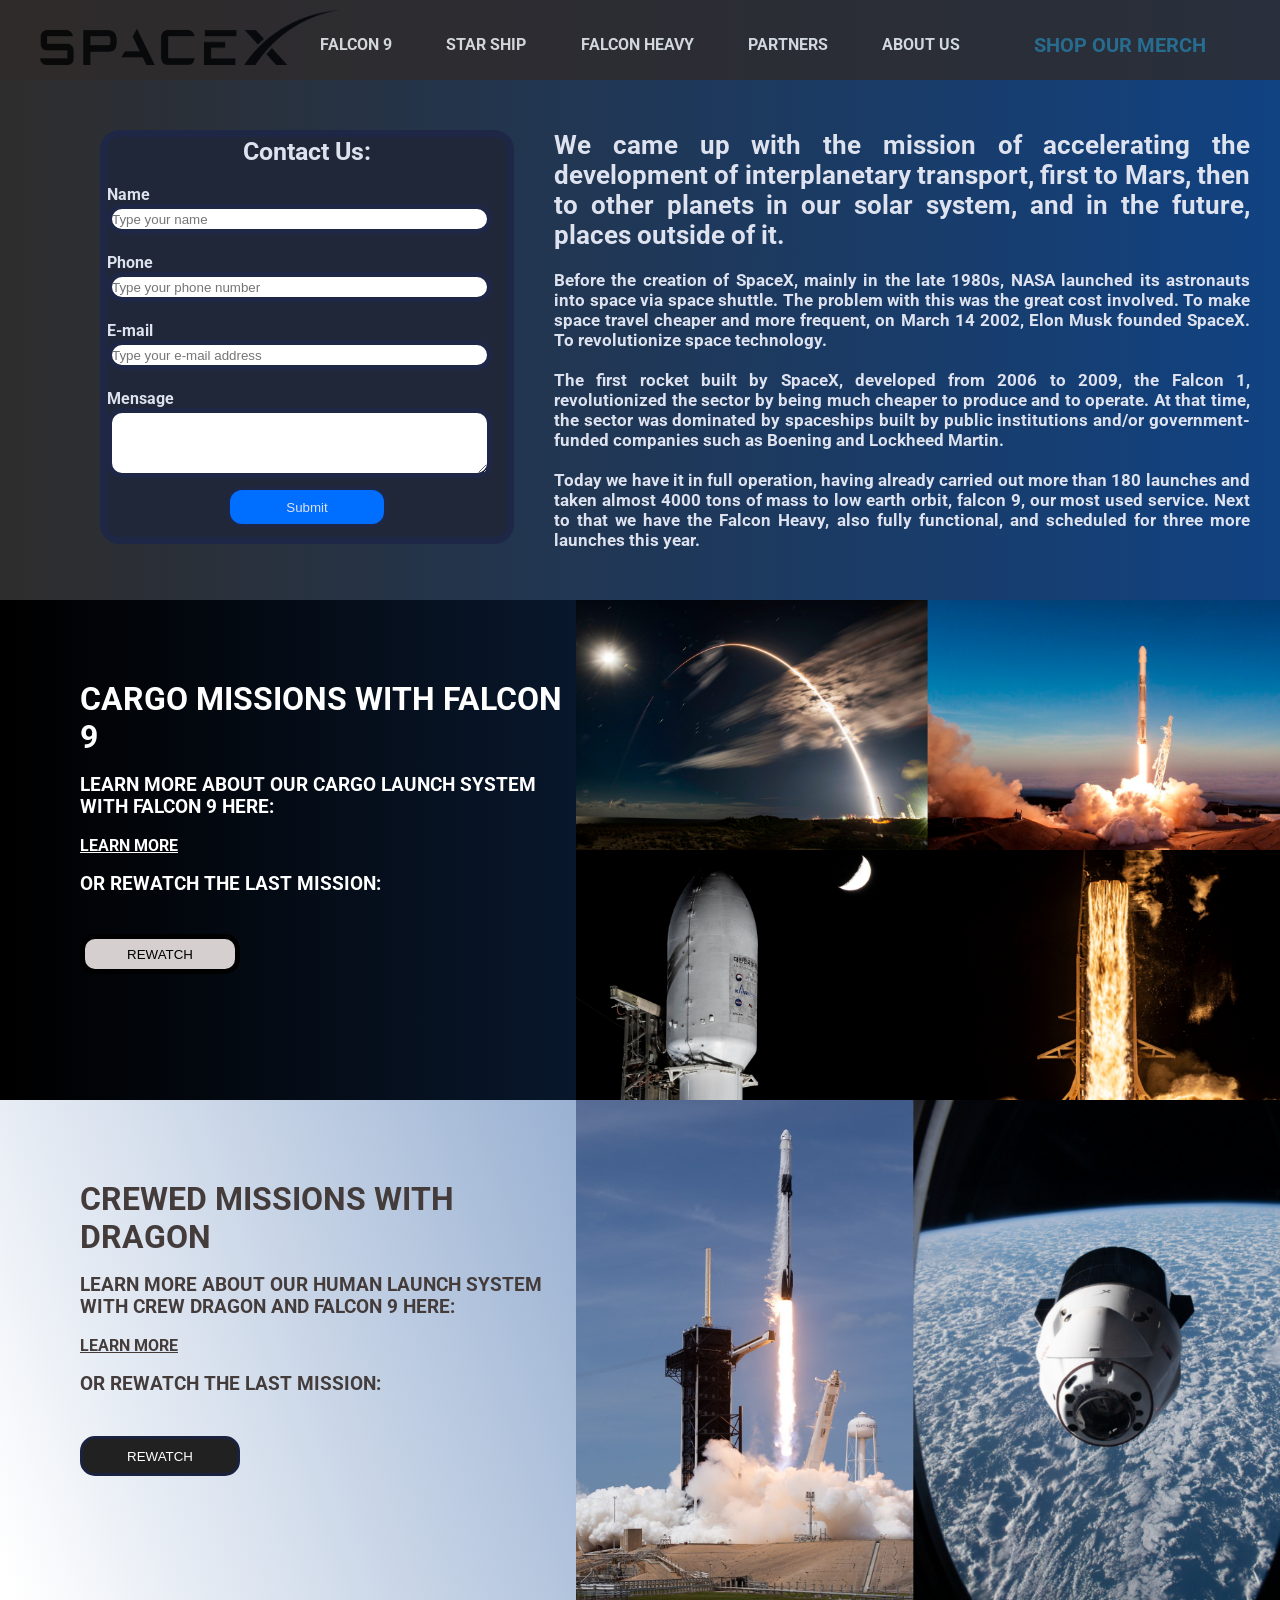
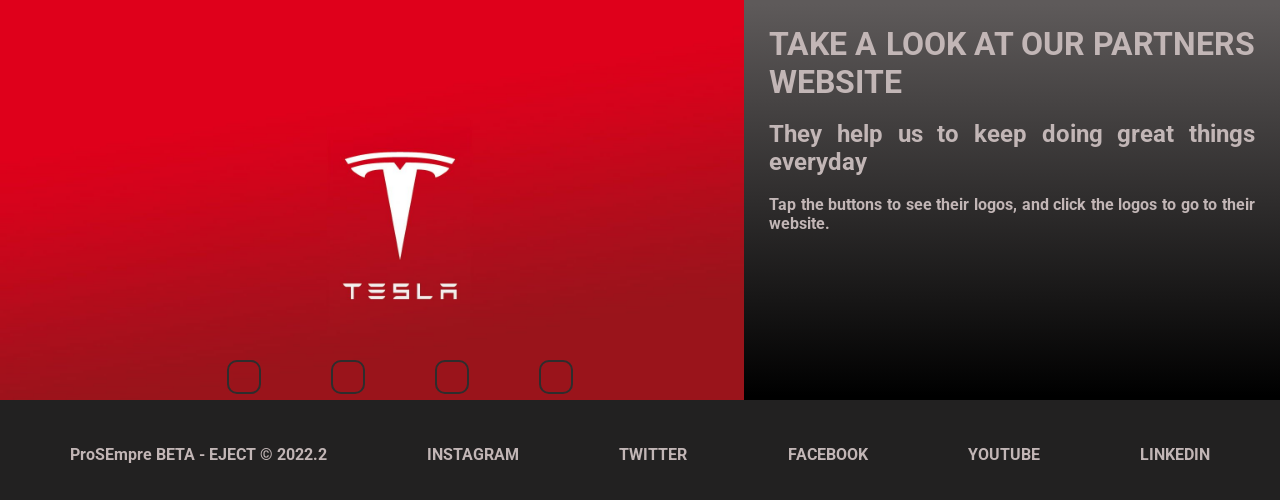
<file: index.html>
<!DOCTYPE html>
<html lang="pt-br">

<head>
    <meta charset="UTF-8">
    <meta http-equiv="X-UA-Compatible" content="IE=edge">
    <meta name="viewport" content="width=device-width, initial-scale=1.0">
    <link rel="stylesheet" type="text/css" href="style.css">
    <link rel="preconnect" href="https://fonts.googleapis.com">
    <link rel="preconnect" href="https://fonts.gstatic.com" crossorigin>
    <link href="https://fonts.googleapis.com/css2?family=Roboto&display=swap" rel="stylesheet">
    <title>SpaceX</title>
    <link rel="icon" href="spacex-logo-mini.jpg" />
</head>

<body>
    <header>
        <div class="logo-nav">
            <img src="spacex-logo.png" alt="Logo SpaceX" srcset="">
        </div>
        <nav class="nav-bar">
            <ul>
                <li><a href="#">FALCON 9</a></li>
                <li><a href="#">STAR SHIP</a></li>
                <li><a href="#">FALCON HEAVY</a></li>
                <li><a href="#">PARTNERS</a></li>
                <li><a href="#">ABOUT US</a></li>
            </ul>
        </nav>
        <div class="shop">
            <a href="#">SHOP OUR MERCH</a>
        </div>
    </header>
    <!-- Inicio do site -->
    <div class="div1">
        <div class="divform">
            <form class="form1">
                <h1>Contact Us:</h1>
                <br>
                <label for="nome">Name</label>
                <br>
                <input type="text" , name="nome" , id="nome" , placeholder="Type your name">
                <br>
                <br>
                <label for="tel">Phone</label>
                <br>
                <input type="text" , name="telefone" , id="tel" placeholder="Type your phone number">
                <br>
                <br>
                <label for="email">E-mail</label>
                <br>
                <input type="email" , name="email" , id="email" placeholder="Type your e-mail address">
                <br>
                <br>
                <label for="msg">Mensage</label>
                <br>
                <textarea id="msg" , name="msg" , rows="4" , cols="45" , class="msg1"></textarea>
                <br>
                <button class="botao-form">Submit</button>
            </form>
        </div>
        <div class="text1">
            <h2>
                We came up with the mission of accelerating the development of interplanetary transport,
                first to Mars, then to other planets in our solar system, and in the future,
                places outside of it.
            </h2>
            <br>
            <p>
                Before the creation of SpaceX, mainly in the late 1980s, NASA launched its
                astronauts into space via space shuttle. The problem with this was the great cost
                involved. To make space travel cheaper and more frequent, on March 14
                2002, Elon Musk founded SpaceX. To revolutionize space technology.
            </p>
            <br>
            <p>
                The first rocket built by SpaceX, developed from 2006 to 2009, the Falcon 1,
                revolutionized the sector by being much cheaper to produce and to operate. At that time,
                the sector was dominated by spaceships built by public institutions and/or
                government-funded companies such as Boening and Lockheed Martin.
            </p>
            <br>
            <p>
                Today we have it in full operation, having already carried out more than 180
                launches and taken almost 4000 tons of mass to low earth orbit, falcon 9, our
                most used service. Next to that we have the Falcon Heavy, also fully functional,
                and scheduled for three more launches this year.
            </p>
        </div>
    </div>
    <div class="parte1">
        <img src="f9-launch.jpg" , class="main-image1">
        <h1>CARGO MISSIONS WITH FALCON 9</h1>
        <br>
        <h3>LEARN MORE ABOUT OUR CARGO LAUNCH SYSTEM WITH FALCON 9 HERE:</h3>
        <br>
        <a href="#">LEARN MORE</a>
        <br>
        <br>
        <h3>OR REWATCH THE LAST MISSION:</h3>
        <br>
        <br>
        <button name="button" , class="botao1">REWATCH</button>
    </div>
    <div class="parte2">
        <img src="dragon.jpg" , class="main-image2">
        <h1>CREWED MISSIONS WITH DRAGON</h1>
        <br>
        <h3>LEARN MORE ABOUT OUR HUMAN LAUNCH SYSTEM WITH CREW DRAGON AND FALCON 9 HERE:</h3>
        <br>
        <a href="#">LEARN MORE</a>
        <br>
        <br>
        <h3>OR REWATCH THE LAST MISSION:</h3>
        <br>
        <br>
        <button name="button" , class="botao2">REWATCH</button>
    </div>
    <div class="parte3">
    <div class="slider">
        <div class="slides">
            <input type="radio", name="radio-btn", id="radio1">
            <input type="radio", name="radio-btn", id="radio2">
            <input type="radio", name="radio-btn", id="radio3">
            <input type="radio", name="radio-btn", id="radio4">

            <div class="slide first">
                <a href="https://tesla.com"><img src="tesla.jpg" alt=""></a>
            </div>

            <div class="slide">
                <a href="https://www.rocketlabusa.com/"><img src="rocketlab.jpg" alt=""></a>
            </div>

            <div class="slide">
                <a href="https://twitter.com"><img src="twitter.jpg" alt=""></a>
            </div>

            <div class="slide">
                <a href="https://nasa.gov"><img src="nasa.jpg" alt=""></a>
            </div>
        </div>

        <div class="manual-navegation">
            <label for="radio1", class="manual-btn"></label>
            <label for="radio2", class="manual-btn"></label>
            <label for="radio3", class="manual-btn"></label>
            <label for="radio4", class="manual-btn"></label>
        </div>
    </div>
    <div class="text-parte3">
        <h1>TAKE A LOOK AT OUR PARTNERS WEBSITE</h1>
        <br>
        <h2>They help us to keep doing great things everyday</h2>
        <br>
        <p>Tap the buttons to see their logos, and click the logos to go to their website.</p>
    </div>
    </div>
    <div class="final">
        <ul class="text-rodape">
            <li>ProSEmpre BETA - EJECT © 2022.2</li>
            <li><a href="#">INSTAGRAM</a></li>
            <li><a href="#">TWITTER</a></li>
            <li><a href="#">FACEBOOK</a></li>
            <li><a href="#">YOUTUBE</a></li>
            <li><a href="#">LINKEDIN</a></li>
        </ul>
    </div>
    <script type="text/javascript" src="script.js"></script>
</body>

</html>
</file>
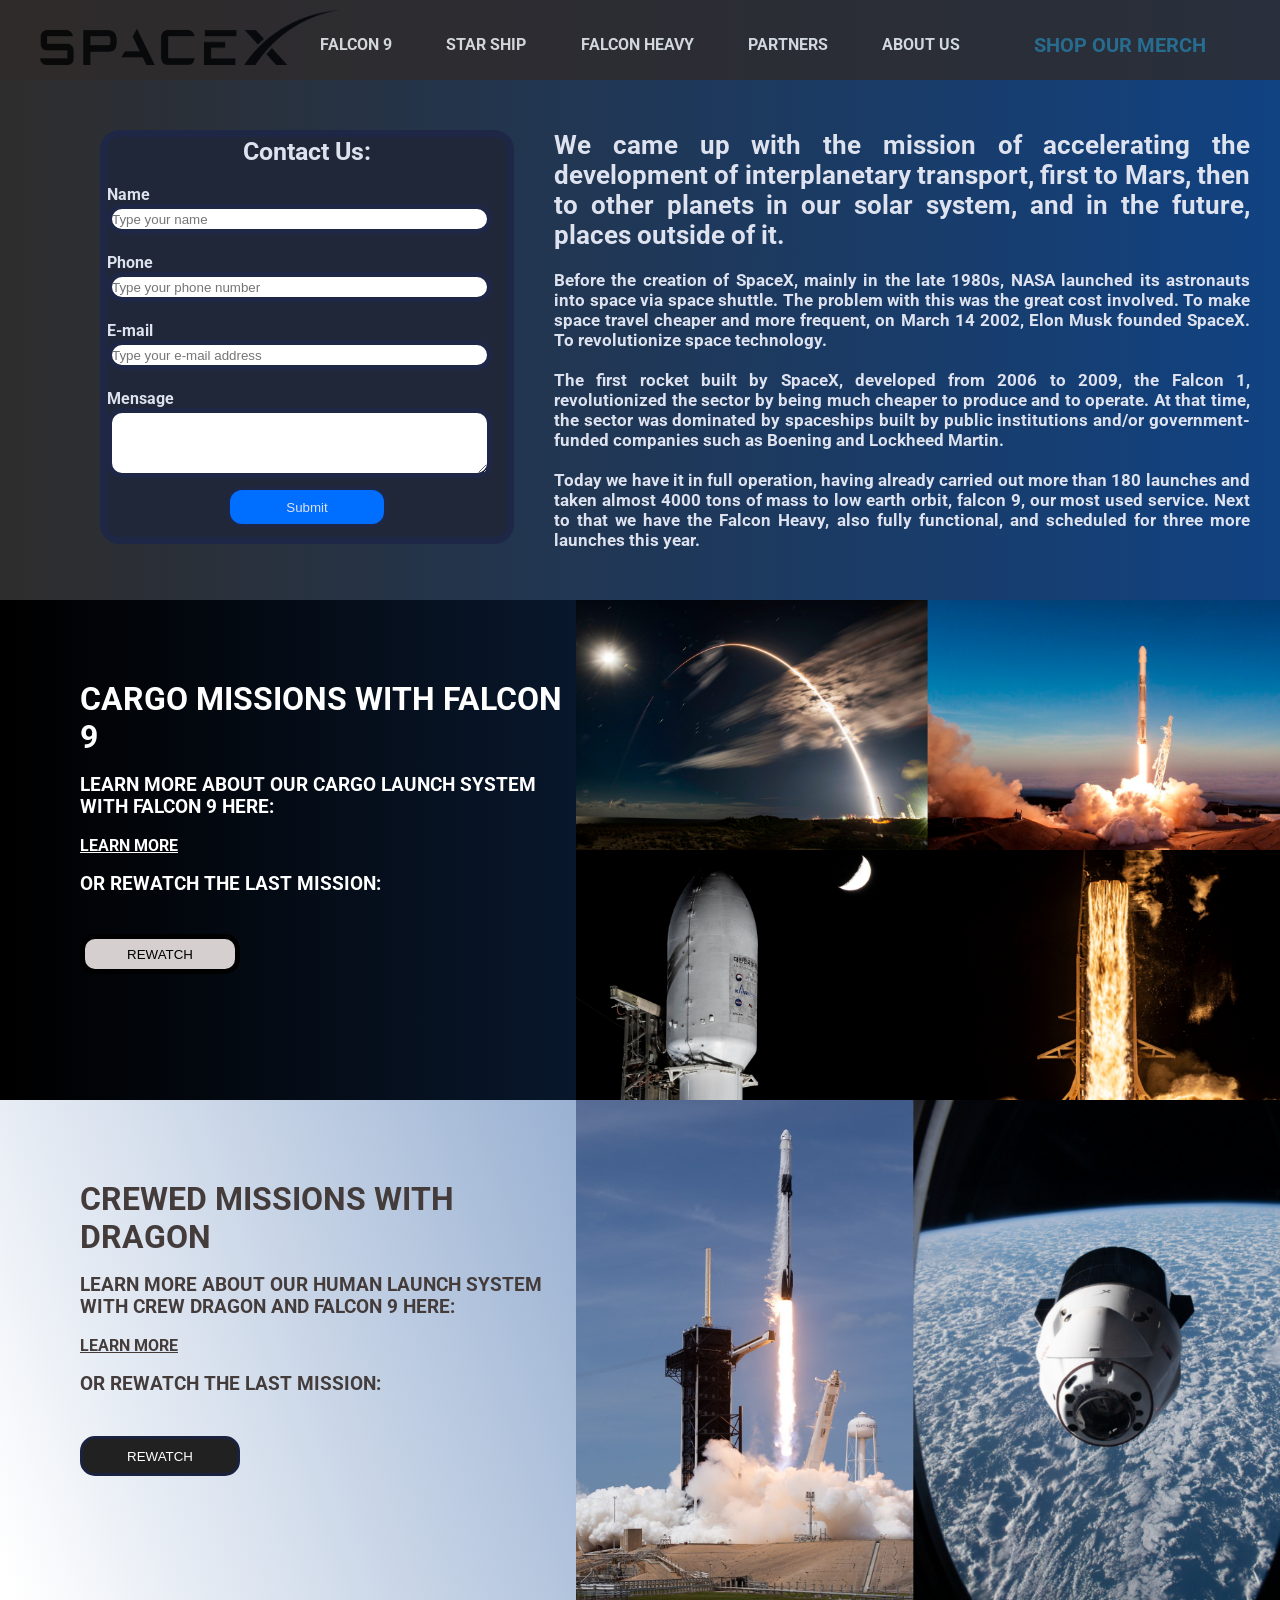
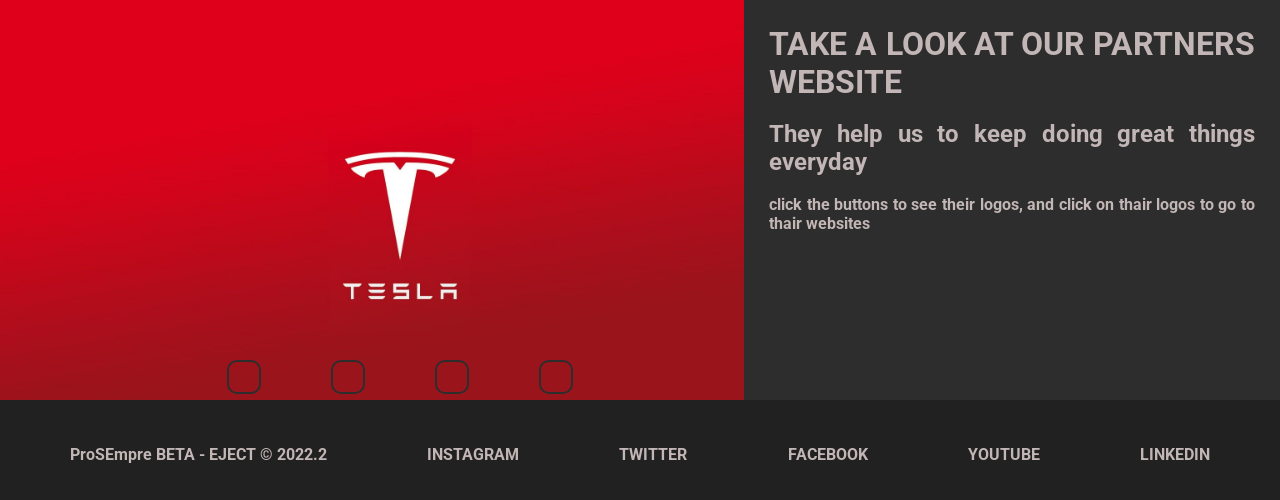
<file: html/index.html>
<!DOCTYPE html>
<html lang="pt-br">

<head>
    <meta charset="UTF-8">
    <meta http-equiv="X-UA-Compatible" content="IE=edge">
    <meta name="viewport" content="width=device-width, initial-scale=1.0">
    <link rel="stylesheet" type="text/css" href="/css/style.css">
    <link rel="preconnect" href="https://fonts.googleapis.com">
    <link rel="preconnect" href="https://fonts.gstatic.com" crossorigin>
    <link href="https://fonts.googleapis.com/css2?family=Roboto&display=swap" rel="stylesheet">
    <title>SpaceX</title>
    <link rel="icon" href="/img/spacex-logo-mini.jpg" />
</head>

<body>
    <header>
        <div class="logo-nav">
            <img src="/img/spacex-logo.png" alt="Logo SpaceX" srcset="">
        </div>
        <nav class="nav-bar">
            <ul>
                <li><a href="#">FALCON 9</a></li>
                <li><a href="#">STAR SHIP</a></li>
                <li><a href="#">FALCON HEAVY</a></li>
                <li><a href="#">PARTNERS</a></li>
                <li><a href="#">ABOUT US</a></li>
            </ul>
        </nav>
        <div class="shop">
            <a href="#">SHOP OUR MERCH</a>
        </div>
    </header>
    <!-- Inicio do site -->
    <div class="div1">
        <div class="divform">
            <form class="form1">
                <h1>Contact Us:</h1>
                <br>
                <label for="nome">Name</label>
                <br>
                <input type="text" , name="nome" , id="nome" , placeholder="Type your name">
                <br>
                <br>
                <label for="tel">Phone</label>
                <br>
                <input type="text" , name="telefone" , id="tel" placeholder="Type your phone number">
                <br>
                <br>
                <label for="email">E-mail</label>
                <br>
                <input type="email" , name="email" , id="email" placeholder="Type your e-mail address">
                <br>
                <br>
                <label for="msg">Mensage</label>
                <br>
                <textarea id="msg" , name="msg" , rows="4" , cols="45" , class="msg1"></textarea>
                <br>
                <button class="botao-form">Submit</button>
            </form>
        </div>
        <div class="text1">
            <h2>
                We came up with the mission of accelerating the development of interplanetary transport,
                first to Mars, then to other planets in our solar system, and in the future,
                places outside of it.
            </h2>
            <br>
            <p>
                Before the creation of SpaceX, mainly in the late 1980s, NASA launched its
                astronauts into space via space shuttle. The problem with this was the great cost
                involved. To make space travel cheaper and more frequent, on March 14
                2002, Elon Musk founded SpaceX. To revolutionize space technology.
            </p>
            <br>
            <p>
                The first rocket built by SpaceX, developed from 2006 to 2009, the Falcon 1,
                revolutionized the sector by being much cheaper to produce and to operate. At that time,
                the sector was dominated by spaceships built by public institutions and/or
                government-funded companies such as Boening and Lockheed Martin.
            </p>
            <br>
            <p>
                Today we have it in full operation, having already carried out more than 180
                launches and taken almost 4000 tons of mass to low earth orbit, falcon 9, our
                most used service. Next to that we have the Falcon Heavy, also fully functional,
                and scheduled for three more launches this year.
            </p>
        </div>
    </div>
    <div class="parte1">
        <img src="/img/f9-launch.jpg" , class="main-image1">
        <h1>CARGO MISSIONS WITH FALCON 9</h1>
        <br>
        <h3>LEARN MORE ABOUT OUR CARGO LAUNCH SYSTEM WITH FALCON 9 HERE:</h3>
        <br>
        <a href="#">LEARN MORE</a>
        <br>
        <br>
        <h3>OR REWATCH THE LAST MISSION:</h3>
        <br>
        <br>
        <button name="button" , class="botao1">REWATCH</button>
    </div>
    <div class="parte2">
        <img src="/img/dragon.jpg" , class="main-image2">
        <h1>CREWED MISSIONS WITH DRAGON</h1>
        <br>
        <h3>LEARN MORE ABOUT OUR HUMAN LAUNCH SYSTEM WITH CREW DRAGON AND FALCON 9 HERE:</h3>
        <br>
        <a href="#">LEARN MORE</a>
        <br>
        <br>
        <h3>OR REWATCH THE LAST MISSION:</h3>
        <br>
        <br>
        <button name="button" , class="botao2">REWATCH</button>
    </div>
    <div class="parte3">
    <div class="slider">
        <div class="slides">
            <input type="radio", name="radio-btn", id="radio1">
            <input type="radio", name="radio-btn", id="radio2">
            <input type="radio", name="radio-btn", id="radio3">
            <input type="radio", name="radio-btn", id="radio4">

            <div class="slide first">
                <a href="#"><img src="/img/tesla.jpg" alt=""></a>
            </div>

            <div class="slide">
                <a href="#"><img src="/img/rocketlab.jpg" alt=""></a>
            </div>

            <div class="slide">
                <a href="#"><img src="/img/twitter.jpg" alt=""></a>
            </div>

            <div class="slide">
                <a href="#"><img src="/img/nasa.jpg" alt=""></a>
            </div>
        </div>

        <div class="manual-navegation">
            <label for="radio1", class="manual-btn"></label>
            <label for="radio2", class="manual-btn"></label>
            <label for="radio3", class="manual-btn"></label>
            <label for="radio4", class="manual-btn"></label>
        </div>
    </div>
    <div class="text-parte3">
        <h1>TAKE A LOOK AT OUR PARTNERS WEBSITE</h1>
        <br>
        <h2>They help us to keep doing great things everyday</h2>
        <br>
        <p>click the buttons to see their logos, and click on thair logos to go to thair websites</p>
    </div>
    </div>
    <div class="final">
        <ul class="text-rodape">
            <li>ProSEmpre BETA - EJECT © 2022.2</li>
            <li><a href="#">INSTAGRAM</a></li>
            <li><a href="#">TWITTER</a></li>
            <li><a href="#">FACEBOOK</a></li>
            <li><a href="#">YOUTUBE</a></li>
            <li><a href="#">LINKEDIN</a></li>
        </ul>
    </div>
    <script type="text/javascript" src="/javascript/script.js"></script>
</body>

</html>
</file>
<file: style.css>
*{
    margin: 0;
    padding: 0;
}

body{
    width: 100%;
    height: 100vh;
    padding: 0px;
    margin: 0px;
}

header{
    position: fixed;
    top: 0;
    left: 0;
    background-color: rgb(48, 43, 43);
    opacity: 0.8;
    display: flex;
    width: 100%;
    height: 80px;
    transition: transform .5s ease-in-out;
}

.nav-hidden{
    transform: translateY(-80px);
}

.logo-nav{
    align-items: center;
    width: 25%;
    height: 60px;
}

.logo-nav img{
    margin-left: 40px;
    margin-top: 10px;
    height: 55px;
    width: 300px;
}

.nav-bar{
    width: 50%;
    height: 60px;
    margin-bottom: 0px;
}

.nav-bar ul{
    margin-top: 35px;
    display: flex;
    justify-content: space-between;
    list-style: none;
}

.nav-bar ul li a{
    text-decoration: none;
    color: white;
    font-family: 'Roboto', sans-serif;
    font-weight: bold;
}

.shop{
    display: flex;
    justify-content: center;
    align-items: center;
    width: 25%;
    height: 60px;
}

.shop a{
    text-decoration: none;
    font-size: 20px;
    color: rgb(44, 120, 150);
    font-family: 'Roboto', sans-serif;
    font-weight: bold;
    margin-top: 30px;
}

/*Inicio do Site*/

/*form */
.div1{
    display: flex;
    font-family: 'Roboto', sans-serif;
    font-weight: bold;
    height: 600px;
    background: linear-gradient(90deg, #2e2d2d 1%, #114281 99%);
}

.text1{
    text-align: justify;
    font-size: 17px;
    color: rgb(221, 226, 238);
    padding-top: 130px;
    padding-left: 40px;
    padding-right: 30px;
}

.divform{
    padding-top: 130px;
    padding-left: 100px;
}

.form1{
    background-color: rgb(31, 39, 56);
    border: solid 7px rgb(31, 39, 70);
    border-radius: 20px;
    width: 400px;
    height: 400px;
}

.form1 h2, label{
    color: rgb(221, 226, 238);
}

.form1 h1{
    color: rgb(221, 226, 238);
    font-size: 25px;
    text-align: center;
}


.form1 input{
    border: solid 5px;
    border-color: rgb(31, 39, 70);
    height: 20px;
    width: 375px;
    border-radius: 15px;
    outline: none;
}

.botao-form{
    color: rgb(221, 226, 238);;
    border: solid 3px;
    border-color: rgb(31, 39, 70);
    border-radius: 15px;
    height: 40px;
    width: 160px;
    margin-left: 120px;
    margin-top: 5px;
    outline: none;
    background-color: rgb(0, 110, 255);
    cursor: pointer;
    transition: background .3s;
}

.botao-form:hover{
    background-color: rgb(6, 62, 136);
}

.msg1{
    border: solid 5px;
    border-color: rgb(31, 39, 70);;
    border-radius: 15px;
}

/*fim form*/

.parte1{
    background: linear-gradient(90deg, #000000 1%, #133361 99%);
    height: 500px;
}

.main-image1{
    width: 55%;
    height: 500px;
    float: right;
}

.parte1 h1{
    margin-left: 80px;
    padding-top: 80px;
    color: white;
    font-family: 'Roboto', sans-serif;
    font-weight: bold;
}

.parte1 h3{
    margin-left: 80px;
    color: white;
    font-family: 'Roboto', sans-serif;
    font-weight: bold;
}

.parte1 a{
    margin-left: 80px;
    color: white;
    font-family: 'Roboto', sans-serif;
    font-weight: bold;
    transition: .3s ease-in-out;
    border-radius: 3px;
}

.parte1 a:hover{
    background-color: #133361;
}


.botao1{
    border: solid 5px;
    border-radius: 15px;
    height: 40px;
    width: 160px;
    margin-left: 80px;
    margin-top: 3px;
    outline: none;
    background-color: rgb(214, 207, 207);
    cursor: pointer;
    transition: background .3s;
}

.botao1:hover{
    background-color: rgb(136, 147, 156);
}

/*2*/

.parte2{
    background: linear-gradient(70deg, #ffffff 1%, #3b68a8 99%);
    height: 500px;
}

.main-image2{
    width: 55%;
    height: 500px;
    float: right;
}

.parte2 h1{
    margin-left: 80px;
    padding-top: 80px;
    color: rgb(68, 59, 59);
    font-family: 'Roboto', sans-serif;
    font-weight: bold;
}

.parte2 h3{
    margin-left: 80px;
    color: rgb(68, 59, 59);;
    font-family: 'Roboto', sans-serif;
    font-weight: bold;
}

.parte2 a{
    margin-left: 80px;
    color: rgb(68, 59, 59);;
    font-family: 'Roboto', sans-serif;
    font-weight: bold;
    transition: .3s ease-in-out;
    border-radius: 3px;
}

.parte2 a:hover{
    background-color: #3b68a8;
}



.botao2{
    color: white;
    border: solid 3px;
    border-color: rgb(27, 34, 63);
    border-radius: 15px;
    height: 40px;
    width: 160px;
    margin-left: 80px;
    margin-top: 5px;
    outline: none;
    background-color: rgb(34, 33, 33);
    cursor: pointer;
    transition: background .3s;
}

.botao2:hover{
    background-color: rgb(74, 77, 78);
}

/*Parte 3*/

.slider{
    width: 800px;
    height: 400px;
    overflow: hidden;
}

.slides{
    width: 400%;
    height: 400px;
    display: flex;
}

.slides input{
    display: none;
}

.slide{
    width: 25%;
    position: relative;
    transition: 1s;
}

.slide img{
    width: 800px;
}

.manual-navegation{
    position: absolute;
    width: 800px;
    margin-top: -40px;
    display: flex;
    justify-content: center;
}

.manual-btn{
    border: 2px solid #2e2d2d;;
    padding: 15px;
    border-radius: 10px;
    cursor: pointer;
    transition: 1s;
}

.manual-btn:not(:last-child){
    margin-right: 70px;
}

.manual-btn:hover{
    background-color: #2e2d2d;
}

#radio1:checked ~ .first{
    margin-left: 0;
}

#radio2:checked ~ .first{
    margin-left: -25%;
}

#radio3:checked ~ .first{
    margin-left: -50%;
}

#radio4:checked ~ .first{
    margin-left: -75%;
}

.parte3{
    display: flex;
}

.text-parte3{
    font-family: 'Roboto', sans-serif;
    font-weight: bold;
    width: 45%;
    color: white;
    background: linear-gradient(180deg, #5e5a5a 1%, #000000 99%);
    padding-top: 25px;
}

.text-parte3 h1{
    padding-left: 25px;
    padding-right: 25px;
    text-align: justify;
    color: rgb(194, 182, 182);

}

.text-parte3 h2{
    padding-left: 25px;
    padding-right: 25px;
    color: rgb(194, 182, 182);
    text-align: justify;
}

.text-parte3 p{
    padding-left: 25px;
    padding-right: 25px;
    color: rgb(194, 182, 182);
    text-align: justify;
}


.final{
    width: 100%;
    height: 100px;
    background-color: #222121;
}

.text-rodape{
    color: rgb(194, 182, 182);
    text-decoration: none;
    font-family: 'Roboto', sans-serif;
    font-weight: bold;
    list-style-type: none;
    display: flex;
    justify-content: space-between;
    padding-top: 45px;
    padding-left: 70px;
    padding-right: 70px;
}

.text-rodape a{
    text-decoration: none;
    color: rgb(194, 182, 182);
}

@media screen and (max-width:900px){
   
    body{
        width: 100%;
        height: 100vh;
        padding: 0px;
        margin: 0px;
    }
    
    
    header{
        height: 130px;
        font-size: 10px;
        display: flex;
        justify-content: center;
        flex-direction: column;
        align-items: center;
    }

    .nav-hidden{
        transform: translateY(-130px);
    }

    .logo-nav img {
        margin: 0;
        padding-top: 20px;
        display: flex;
        justify-content: center;
        align-items: center;
        width: 200px;
        height: 30px;
    }

    .nav-bar{
        width: 75%;
        padding-left: 20px;
    }

    .shop{
        width: 100%;
    }

    .shop a{
        font-size: 15px;
        padding-bottom: 20px;
    }

    .div1{
        flex-direction: column-reverse;
        height: 990px;
    }

    .text1{
        padding-top: 20px;
        font-size: 14px;
    }

    .divform{
        margin-bottom: 20px;
        margin-top: 20px;
        padding: 0;
        display: flex;
        justify-content: center;
    }

    .parte1{
        display: flex;
        flex-direction: column;
        height: 800px;
    }

    .main-image1{
        width: 100%;
        height: 350px;
    }

    .parte2{
        display: flex;
        flex-direction: column;
        height: 770px;
    }

    .main-image2{
        width: 100%;
        height: 350px;
    }

    .parte3{
        height: 500px;
        flex-direction: column-reverse;
    }

    .text-parte3{
        width: 100%;
    }

    /**/

    .slider{
        width: 100%;
        height: 250px;
        overflow: hidden;
    }
    
    .slides{
        width: 400%;
        height: 250px;
        display: flex;
    }
    
    .slides input{
        display: none;
    }
    
    .slide{
        width: 25%;
        position: relative;
        transition: 1s;
    }
    
    .slide img{
        width: 100%;
    }
    
    .manual-navegation{
        position: absolute;
        width: 100%;
        margin-top: -40px;
        display: flex;
        justify-content: center;
    }

    .final{
        font-size: 8px;
    }

    /**/
}
</file>
<file: css/style.css>
*{
    margin: 0;
    padding: 0;
}

body{
    width: 100%;
    height: 100vh;
    padding: 0px;
    margin: 0px;
}

header{
    position: fixed;
    top: 0;
    left: 0;
    background-color: rgb(48, 43, 43);
    opacity: 0.8;
    display: flex;
    width: 100%;
    height: 80px;
    transition: transform .5s ease-in-out;
}

.nav-hidden{
    transform: translateY(-80px);
}

.logo-nav{
    align-items: center;
    width: 25%;
    height: 60px;
}

.logo-nav img{
    margin-left: 40px;
    margin-top: 10px;
    height: 55px;
    width: 300px;
}

.nav-bar{
    width: 50%;
    height: 60px;
    margin-bottom: 0px;
}

.nav-bar ul{
    margin-top: 35px;
    display: flex;
    justify-content: space-between;
    list-style: none;
}

.nav-bar ul li a{
    text-decoration: none;
    color: white;
    font-family: 'Roboto', sans-serif;
    font-weight: bold;
}

.shop{
    display: flex;
    justify-content: center;
    align-items: center;
    width: 25%;
    height: 60px;
}

.shop a{
    text-decoration: none;
    font-size: 20px;
    color: rgb(44, 120, 150);
    font-family: 'Roboto', sans-serif;
    font-weight: bold;
    margin-top: 30px;
}

/*Inicio do Site*/

/*form */
.div1{
    display: flex;
    font-family: 'Roboto', sans-serif;
    font-weight: bold;
    height: 600px;
    background: linear-gradient(90deg, #2e2d2d 1%, #114281 99%);
}

.text1{
    text-align: justify;
    font-size: 17px;
    color: rgb(221, 226, 238);
    padding-top: 130px;
    padding-left: 40px;
    padding-right: 30px;
}

.divform{
    padding-top: 130px;
    padding-left: 100px;
}

.form1{
    background-color: rgb(31, 39, 56);
    border: solid 7px rgb(31, 39, 70);
    border-radius: 20px;
    width: 400px;
    height: 400px;
}

.form1 h2, label{
    color: rgb(221, 226, 238);
}

.form1 h1{
    color: rgb(221, 226, 238);
    font-size: 25px;
    text-align: center;
}


.form1 input{
    border: solid 5px;
    border-color: rgb(31, 39, 70);
    height: 20px;
    width: 375px;
    border-radius: 15px;
    outline: none;
}

.botao-form{
    color: rgb(221, 226, 238);;
    border: solid 3px;
    border-color: rgb(31, 39, 70);
    border-radius: 15px;
    height: 40px;
    width: 160px;
    margin-left: 120px;
    margin-top: 5px;
    outline: none;
    background-color: rgb(0, 110, 255);
    cursor: pointer;
    transition: background .3s;
}

.botao-form:hover{
    background-color: rgb(6, 62, 136);
}

.msg1{
    border: solid 5px;
    border-color: rgb(31, 39, 70);;
    border-radius: 15px;
}

/*fim form*/

.parte1{
    background: linear-gradient(90deg, #000000 1%, #133361 99%);
    height: 500px;
}

.main-image1{
    width: 55%;
    height: 500px;
    float: right;
}

.parte1 h1{
    margin-left: 80px;
    padding-top: 80px;
    color: white;
    font-family: 'Roboto', sans-serif;
    font-weight: bold;
}

.parte1 h3{
    margin-left: 80px;
    color: white;
    font-family: 'Roboto', sans-serif;
    font-weight: bold;
}

.parte1 a{
    margin-left: 80px;
    color: white;
    font-family: 'Roboto', sans-serif;
    font-weight: bold;
    transition: .3s ease-in-out;
    border-radius: 3px;
}

.parte1 a:hover{
    background-color: #133361;
}


.botao1{
    border: solid 5px;
    border-radius: 15px;
    height: 40px;
    width: 160px;
    margin-left: 80px;
    margin-top: 3px;
    outline: none;
    background-color: rgb(214, 207, 207);
    cursor: pointer;
    transition: background .3s;
}

.botao1:hover{
    background-color: rgb(136, 147, 156);
}

/*2*/

.parte2{
    background: linear-gradient(70deg, #ffffff 1%, #3b68a8 99%);
    height: 500px;
}

.main-image2{
    width: 55%;
    height: 500px;
    float: right;
}

.parte2 h1{
    margin-left: 80px;
    padding-top: 80px;
    color: rgb(68, 59, 59);
    font-family: 'Roboto', sans-serif;
    font-weight: bold;
}

.parte2 h3{
    margin-left: 80px;
    color: rgb(68, 59, 59);;
    font-family: 'Roboto', sans-serif;
    font-weight: bold;
}

.parte2 a{
    margin-left: 80px;
    color: rgb(68, 59, 59);;
    font-family: 'Roboto', sans-serif;
    font-weight: bold;
    transition: .3s ease-in-out;
    border-radius: 3px;
}

.parte2 a:hover{
    background-color: #3b68a8;
}



.botao2{
    color: white;
    border: solid 3px;
    border-color: rgb(27, 34, 63);
    border-radius: 15px;
    height: 40px;
    width: 160px;
    margin-left: 80px;
    margin-top: 5px;
    outline: none;
    background-color: rgb(34, 33, 33);
    cursor: pointer;
    transition: background .3s;
}

.botao2:hover{
    background-color: rgb(74, 77, 78);
}

/*Parte 3*/

.slider{
    width: 800px;
    height: 400px;
    overflow: hidden;
}

.slides{
    width: 400%;
    height: 400px;
    display: flex;
}

.slides input{
    display: none;
}

.slide{
    width: 25%;
    position: relative;
    transition: 1s;
}

.slide img{
    width: 800px;
}

.manual-navegation{
    position: absolute;
    width: 800px;
    margin-top: -40px;
    display: flex;
    justify-content: center;
}

.manual-btn{
    border: 2px solid #2e2d2d;;
    padding: 15px;
    border-radius: 10px;
    cursor: pointer;
    transition: 1s;
}

.manual-btn:not(:last-child){
    margin-right: 70px;
}

.manual-btn:hover{
    background-color: #2e2d2d;
}

#radio1:checked ~ .first{
    margin-left: 0;
}

#radio2:checked ~ .first{
    margin-left: -25%;
}

#radio3:checked ~ .first{
    margin-left: -50%;
}

#radio4:checked ~ .first{
    margin-left: -75%;
}

.parte3{
    display: flex;
}

.text-parte3{
    font-family: 'Roboto', sans-serif;
    font-weight: bold;
    width: 45%;
    color: white;
    background-color: #2e2d2d;
    padding-top: 25px;
}

.text-parte3 h1{
    padding-left: 25px;
    padding-right: 25px;
    text-align: justify;
    color: rgb(194, 182, 182);

}

.text-parte3 h2{
    padding-left: 25px;
    padding-right: 25px;
    color: rgb(194, 182, 182);
    text-align: justify;
}

.text-parte3 p{
    padding-left: 25px;
    padding-right: 25px;
    color: rgb(194, 182, 182);
    text-align: justify;
}


.final{
    width: 100%;
    height: 100px;
    background-color: #222121;
}

.text-rodape{
    color: rgb(194, 182, 182);
    text-decoration: none;
    font-family: 'Roboto', sans-serif;
    font-weight: bold;
    list-style-type: none;
    display: flex;
    justify-content: space-between;
    padding-top: 45px;
    padding-left: 70px;
    padding-right: 70px;
}

.text-rodape a{
    text-decoration: none;
    color: rgb(194, 182, 182);
}

@media screen and (max-width:900px){
   
    body{
        width: 100%;
        height: 100vh;
        padding: 0px;
        margin: 0px;
    }
    
    
    header{
        height: 130px;
        font-size: 10px;
        display: flex;
        justify-content: center;
        flex-direction: column;
        align-items: center;
    }

    .nav-hidden{
        transform: translateY(-130px);
    }

    .logo-nav img {
        margin: 0;
        padding-top: 20px;
        display: flex;
        justify-content: center;
        align-items: center;
        width: 200px;
        height: 30px;
    }

    .nav-bar{
        width: 75%;
        padding-left: 20px;
    }

    .shop{
        width: 100%;
    }

    .shop a{
        font-size: 15px;
        padding-bottom: 20px;
    }

    .div1{
        flex-direction: column-reverse;
        height: 990px;
    }

    .text1{
        padding-top: 20px;
        font-size: 14px;
    }

    .divform{
        margin-bottom: 20px;
        margin-top: 20px;
        padding: 0;
        display: flex;
        justify-content: center;
    }

    .parte1{
        display: flex;
        flex-direction: column;
        height: 800px;
    }

    .main-image1{
        width: 100%;
        height: 350px;
    }

    .parte2{
        display: flex;
        flex-direction: column;
        height: 770px;
    }

    .main-image2{
        width: 100%;
        height: 350px;
    }

    .parte3{
        height: 500px;
        flex-direction: column-reverse;
    }

    .text-parte3{
        width: 100%;
    }

    /**/

    .slider{
        width: 100%;
        height: 250px;
        overflow: hidden;
    }
    
    .slides{
        width: 400%;
        height: 250px;
        display: flex;
    }
    
    .slides input{
        display: none;
    }
    
    .slide{
        width: 25%;
        position: relative;
        transition: 1s;
    }
    
    .slide img{
        width: 100%;
    }
    
    .manual-navegation{
        position: absolute;
        width: 100%;
        margin-top: -40px;
        display: flex;
        justify-content: center;
    }

    .final{
        font-size: 8px;
    }

    /**/
}
</file>
